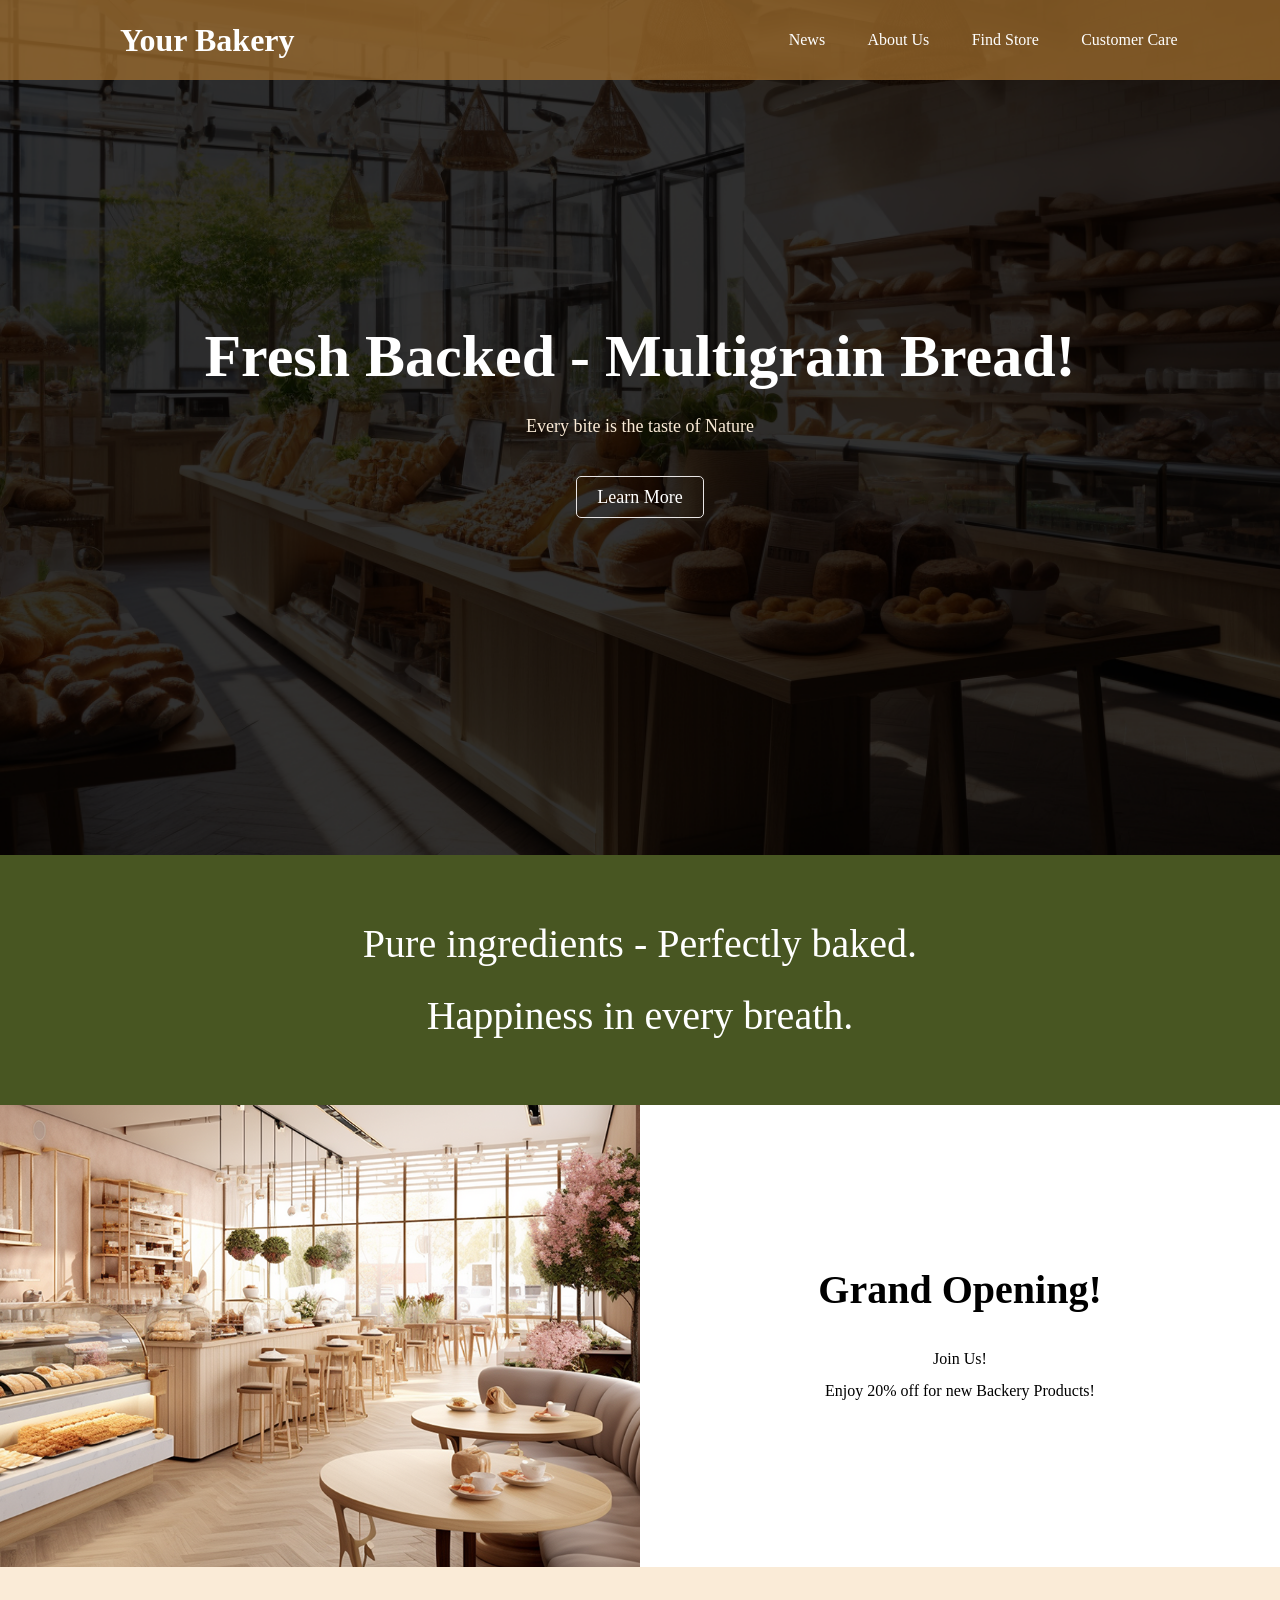
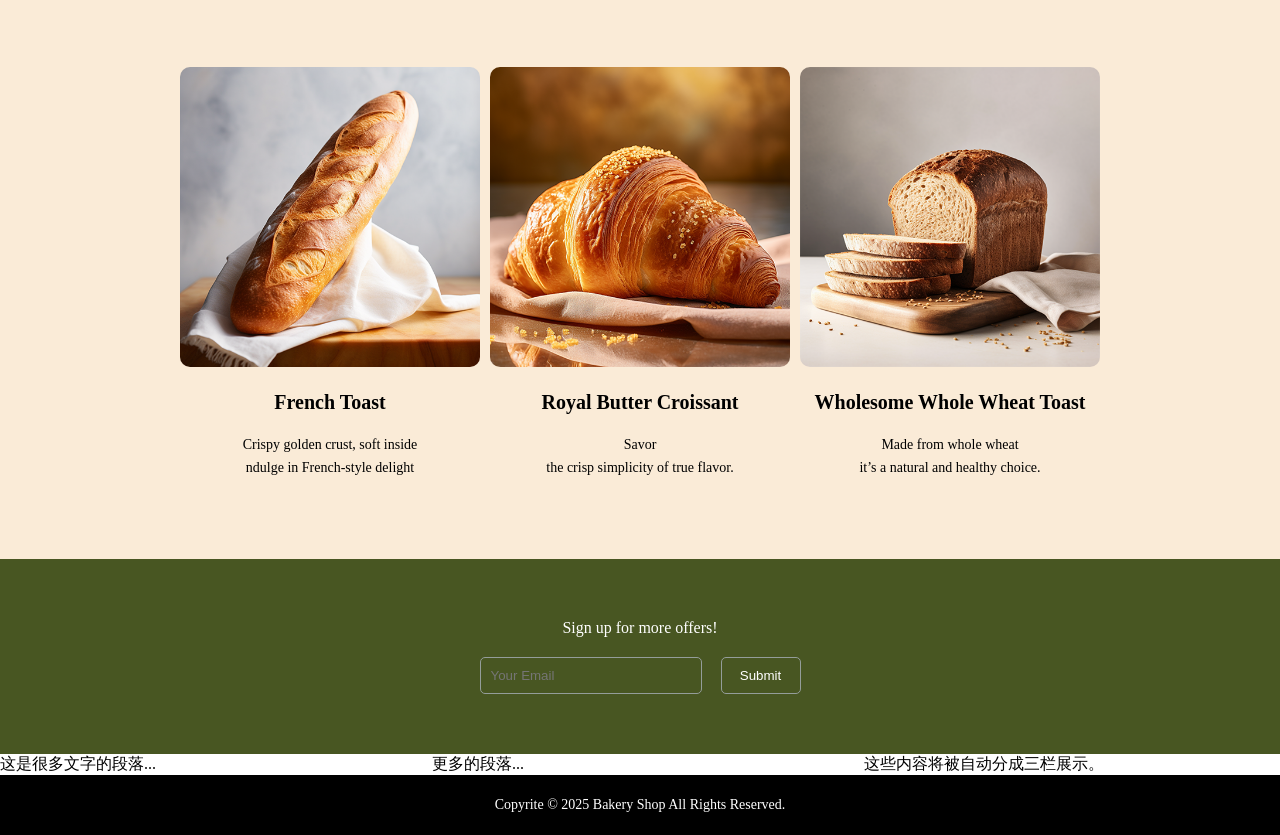
<file: index.html>
<!DOCTYPE html>
<html>

<head>
    <title>Bakery Shop</title>
    <link rel="stylesheet" href="style.css">
</head>

<body>
    <header>
        <button class="menu">&#9776</button>
        <h1>Your Bakery</h1>
        <nav>
            <ul>
                <li><a href="#">News</a></li>
                <Li><a href="#">About Us</a></Li>
                <Li><a href="#">Find Store</a></Li>
                <Li><a href="#">Customer Care</a></Li>
            </ul>
        </nav>
    </header>

    <main>
       
        <section class="news">
            <h2> Fresh Backed - Multigrain Bread!</h2>
            <p>Every bite is the taste of Nature</p>
            <p><a href="#">Learn More</a></p>
        </section>

        <section class="slogan">
            <blockquote>Pure ingredients - Perfectly baked. </br> Happiness in every breath.</blockquote>
        </section>

        <section class="shop">
            <img src="images/Shop.png" alt="Bakery Shop">
            <div class="info">
                <h2>Grand Opening!</h2>
                <p>Join Us! </br> Enjoy 20% off for new Backery Products!</p>
            </div>
        </section>

        <section class="product">
            <div>
                <img src="images/p1.png" alt="French Toast">
                <h3>French Toast</h3>
                <p>Crispy golden crust, soft inside </br>ndulge in French-style delight</p>
            </div>

            <div>
                <img src="images/p2.png" alt="French Toast">
                <h3>Royal Butter Croissant</h3>
                <p>Savor </br>the crisp simplicity of true flavor.</p>
            </div>

            <div>
                <img src="images/p3.png" alt="French Toast">
                <h3>Wholesome Whole Wheat Toast</h3>
                <p>Made from whole wheat</br>it’s a natural and healthy choice.</p>
            </div>
        </section>

        <section class="newsletter">
            <p>Sign up for more offers!</p>
            <form>
                <input type="email" placeholder="Your Email" required>
                <button type="submit">Submit </button>
            </form>
        </section>

         <section>
            <div class="multicol">
  <p>这是很多文字的段落...</p>
  <p>更多的段落...</p>
  <p>这些内容将被自动分成三栏展示。</p>
</div>
        </section>

    </main>
    <footer>
        <p>Copyrite © 2025 Bakery Shop All Rights Reserved.</p>
    </footer>
</body>

</html>
</file>
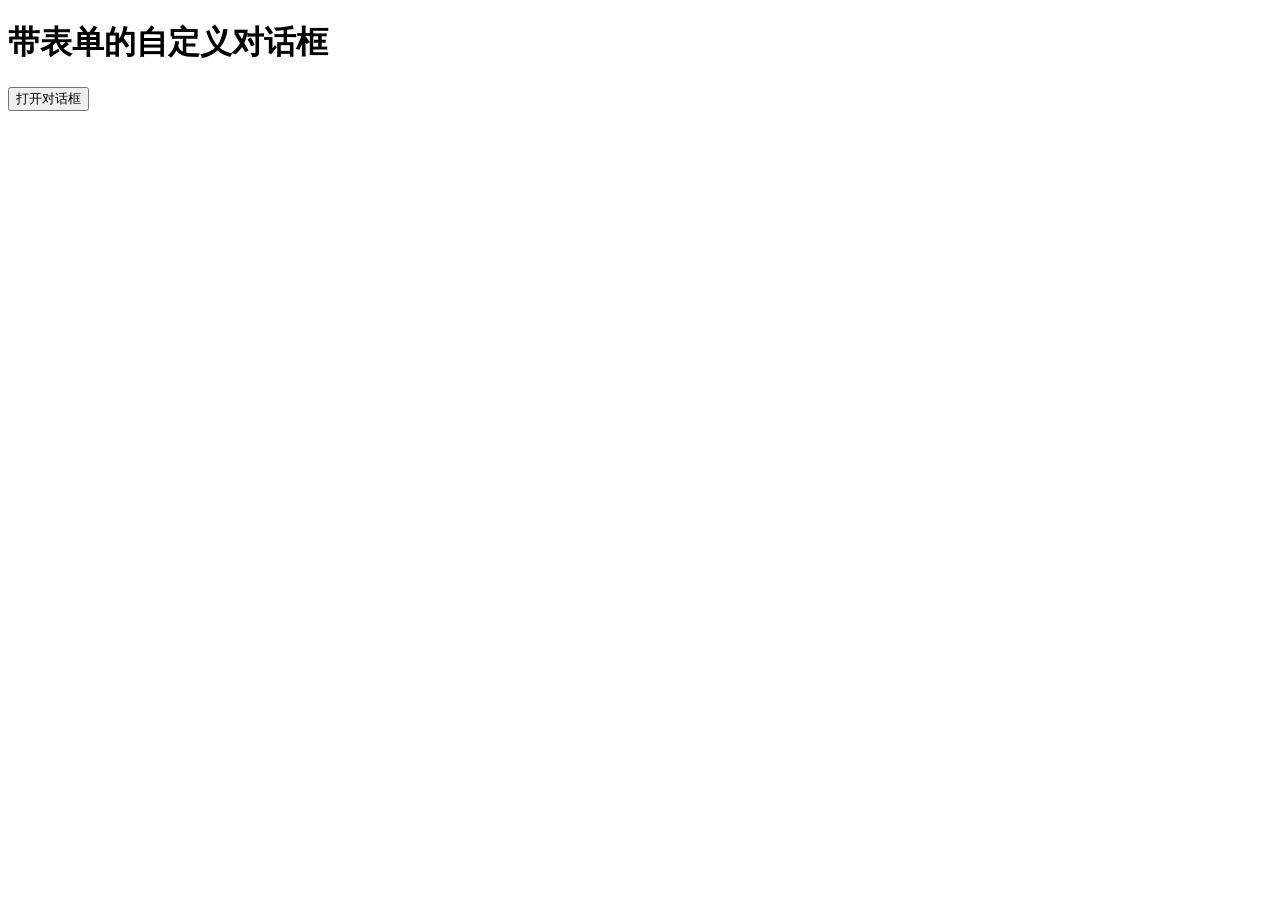
<file: JS_Dialog.html>
<!DOCTYPE html>
<html lang="zh-CN">
<head>
  <meta charset="UTF-8">
  <title>Dialog with Checkbox and Input</title>
  <style>
    /* dialog {
      padding: 20px;
      border: none;
      border-radius: 8px;
      box-shadow: 0 4px 10px rgba(0,0,0,0.3);
      width: 300px;
    }
    #openDialogBtn {
      padding: 10px 20px;
      font-size: 16px;
    }
    #myDialog button {
      margin-top: 20px;
      padding: 8px 16px;
    }
    label {
      display: block;
      margin-top: 10px;
    } */
  </style>
</head>
<body>

  <h1>带表单的自定义对话框</h1>
  <button id="openDialogBtn" onclick="openDialog()">打开对话框</button>

  <!-- 自定义弹窗 -->
  <dialog id="myDialog">
    <form method="dialog">
      <p>请确认以下信息：</p>

      <label>
        <input type="checkbox" id="agreeCheckbox">
        是否同意
      </label>

      <label>
        签名：
        <input type="text" id="signatureInput" placeholder="请输入你的名字">
      </label>

      <button onclick="submitDialog()">提交</button>
    </form>
  </dialog>

  <script>
    function openDialog() {
      const dialog = document.getElementById('myDialog');
      if (typeof dialog.showModal === "function") {
        dialog.showModal(); 
      } else {
        alert("你的浏览器不支持 <dialog> 元素！");
      }
    }

    function submitDialog() {
      const dialog = document.getElementById('myDialog');

      // 在 dialog 范围内查找元素，而不是全局
      const checkbox = dialog.querySelector('#agreeCheckbox');
      const input = dialog.querySelector('#signatureInput');

      console.log("是否同意：", checkbox.checked);
      console.log("签名内容：", input.value);

      dialog.close();
  }
  </script>

</body>
</html>
</file>
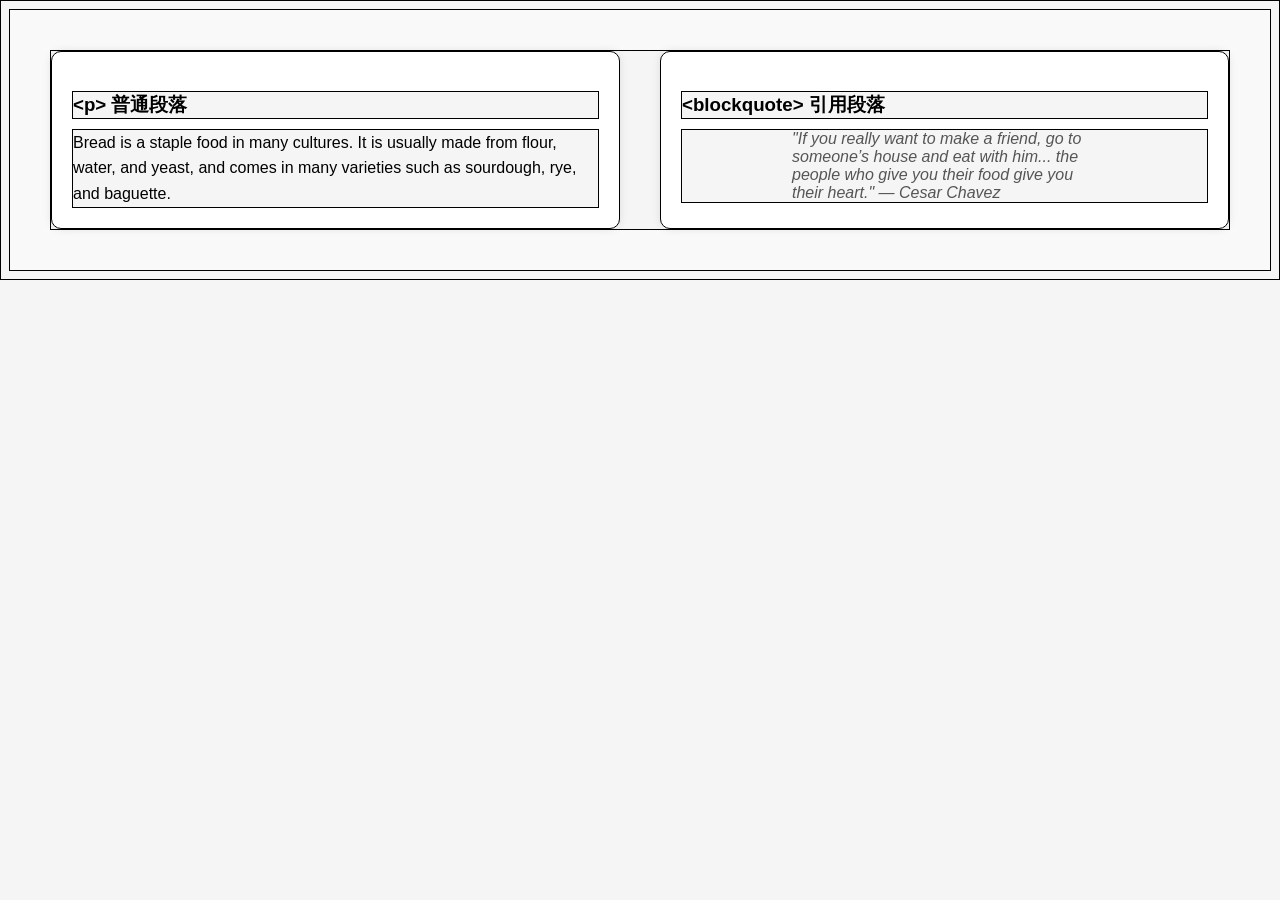
<file: test.html>
<!DOCTYPE html>
<html lang="en">
<head>
  <meta charset="UTF-8">
  <title>Paragraph vs Blockquote</title>
  <style>
    * {
        border:1px solid black;
        background-color: whitesmoke;
        padding: 0px;
    }

    body {
      font-family: Arial, sans-serif;
      padding: 40px;
      background-color: #f9f9f9;
    }

    .container {
      display: flex;
      gap: 40px;
    }

    .box {
      width: 45%;
      background-color: white;
      padding: 20px;
      border-radius: 10px;
      box-shadow: 0 0 8px rgba(0,0,0,0.1);
    }

    blockquote {
      font-style: italic;
      color: #555;
      /* border-left: 4px solid #ccc; */
      padding-left: 110px;
      margin: 0;
      padding-right:110px;
    }

    p {
      margin: 0;
      line-height: 1.6;
    }

    h3 {
      margin-bottom: 10px;
    }
  </style>
</head>
<body>
  <div class="container">
    <div class="box">
      <h3>&lt;p&gt; 普通段落</h3>
      <p>Bread is a staple food in many cultures. It is usually made from flour, water, and yeast, and comes in many varieties such as sourdough, rye, and baguette.</p>
    </div>

    <div class="box">
      <h3>&lt;blockquote&gt; 引用段落</h3>
      <blockquote>
        "If you really want to make a friend, go to someone’s house and eat with him... the people who give you their food give you their heart." — Cesar Chavez
      </blockquote>
    </div>
  </div>
</body>
</html>
</file>
<file: style.css>
* {
    padding: 0;
    margin: 0;
}

header {
    background-color:rgba(167, 115, 47, 0.7);
    height:80px;
    width: 100%;

    /* position:relative; */
    position:fixed;
}

header a {
    color:white;
    text-decoration: none;
}

header a:hover {
    text-decoration: underline;
}

header ul {
    position:absolute;
    right: 5vw;
    top: 0;
    line-height:80px;
}

header li {
    display:inline;
    margin-right: 3vw;
}

h1 {
    position:absolute;
    left:120px;
    top:0;
    line-height:80px;
    /* background-image:url(images/logo.svg);
    background-repeat:no-repeat;
    background-position-y: center; */
    width:210px;
    /* text-indent: -9999px; */
    color:white;
}

.news {
    background-color:antiquewhite;
    color:white;
    height:95vh;
    background-image: url("images/banner.png");
    background-repeat: no-repeat;
    background-size:cover;
    background-position:center;
    display:flex;
    flex-direction:column;
    align-items:center;
    justify-content: center;
}

.news h2 {
    font-size: 60px;
}

.news p {
    color:antiquewhite;
    font-size: 18px;
    margin: 25px 0;
}

.news a {
    color:white;
    text-decoration: none;
    border: 1px solid rgb(232, 229, 229);
    padding: 10px 20px;
    border-radius: 5px;
}

.slogan {
    display:flex;
    background-color:#485622;
    color:white; 
    height:250px;
    text-align:center;
    justify-content:center;
    align-items:center;
    font-size:40px;
    line-height:1.8em;
}

footer {
    background-color:black;
    color:white; 
    height:60px;
    display:flex;
    justify-content:center;
    align-items:center;
    font-size:14px;
}

.shop {
    display: flex;
}

.shop img {
    width: 50%;
}
 
.info {
    width: 50%;
    background-color: white;
    display:flex;
    flex-direction: column;
    align-items: center;
    justify-content: center;
}

.info h2 {
    font-size:40px;
    margin-bottom: 30px;
}

.info p {
    text-align: center;
    line-height:2em;
}

.product {
    display:flex;
    background-color: antiquewhite;
    justify-content:space-between;
    align-items: center;
    padding: 100px 180px 80px;
}

.product div {
    width: 300px;
    text-align:center;
}

.product img {
    width: 100%;
    border-radius:10px;
}

.product h3 {
    font-size: 20px;
    margin: 20px 0;
}

.product p {
    font-size:14px;
    line-height:1.6em;
}

.newsletter {
    background-color:#485622;
    color:white;
    padding:60px 0;
    display:flex;
    flex-direction: column;
    align-items:center;
} 

.newsletter p {
    margin-bottom: 20px;
}

.newsletter input, .newsletter button {
    background-color:transparent;
    color:white;
    border:1px solid #949d9a;
    padding: 10px;
    border-radius: 5px;
}

.newsletter input {
    width: 200px;
    margin-right: 15px;
}

.newsletter button {
    width: 80px;
    cursor: pointer;
}

input:focus {
    outline:none;
    border-color:white;
}

.menu {
    display:none;
}

@media screen and (max-width: 1024px) {
    header ul {
        display: none;
    }

    .news h2 {
        font-size:40px;
    }
    
    .menu {
        display:block;
        background-color:transparent;
        color:white;
        font-size:35px;
        position:absolute;
        top:15px;
        left:20px;
        border:none;
        cursor:pointer;
    }

    .shop {
        flex-direction: column;
    }

    .shop img {
        width: 100%;
    }

    .info {
        width: 100%;
        padding:40px 0;
    }
    
    .info h2 {
        font-size: 30px;
    }

    .product {
        flex-direction: column;
        padding: 60px 0px;
    }

    .product div {
        margin-bottom: 30px;
    }
}

.multicol {
  column-count: 3;
}
</file>
